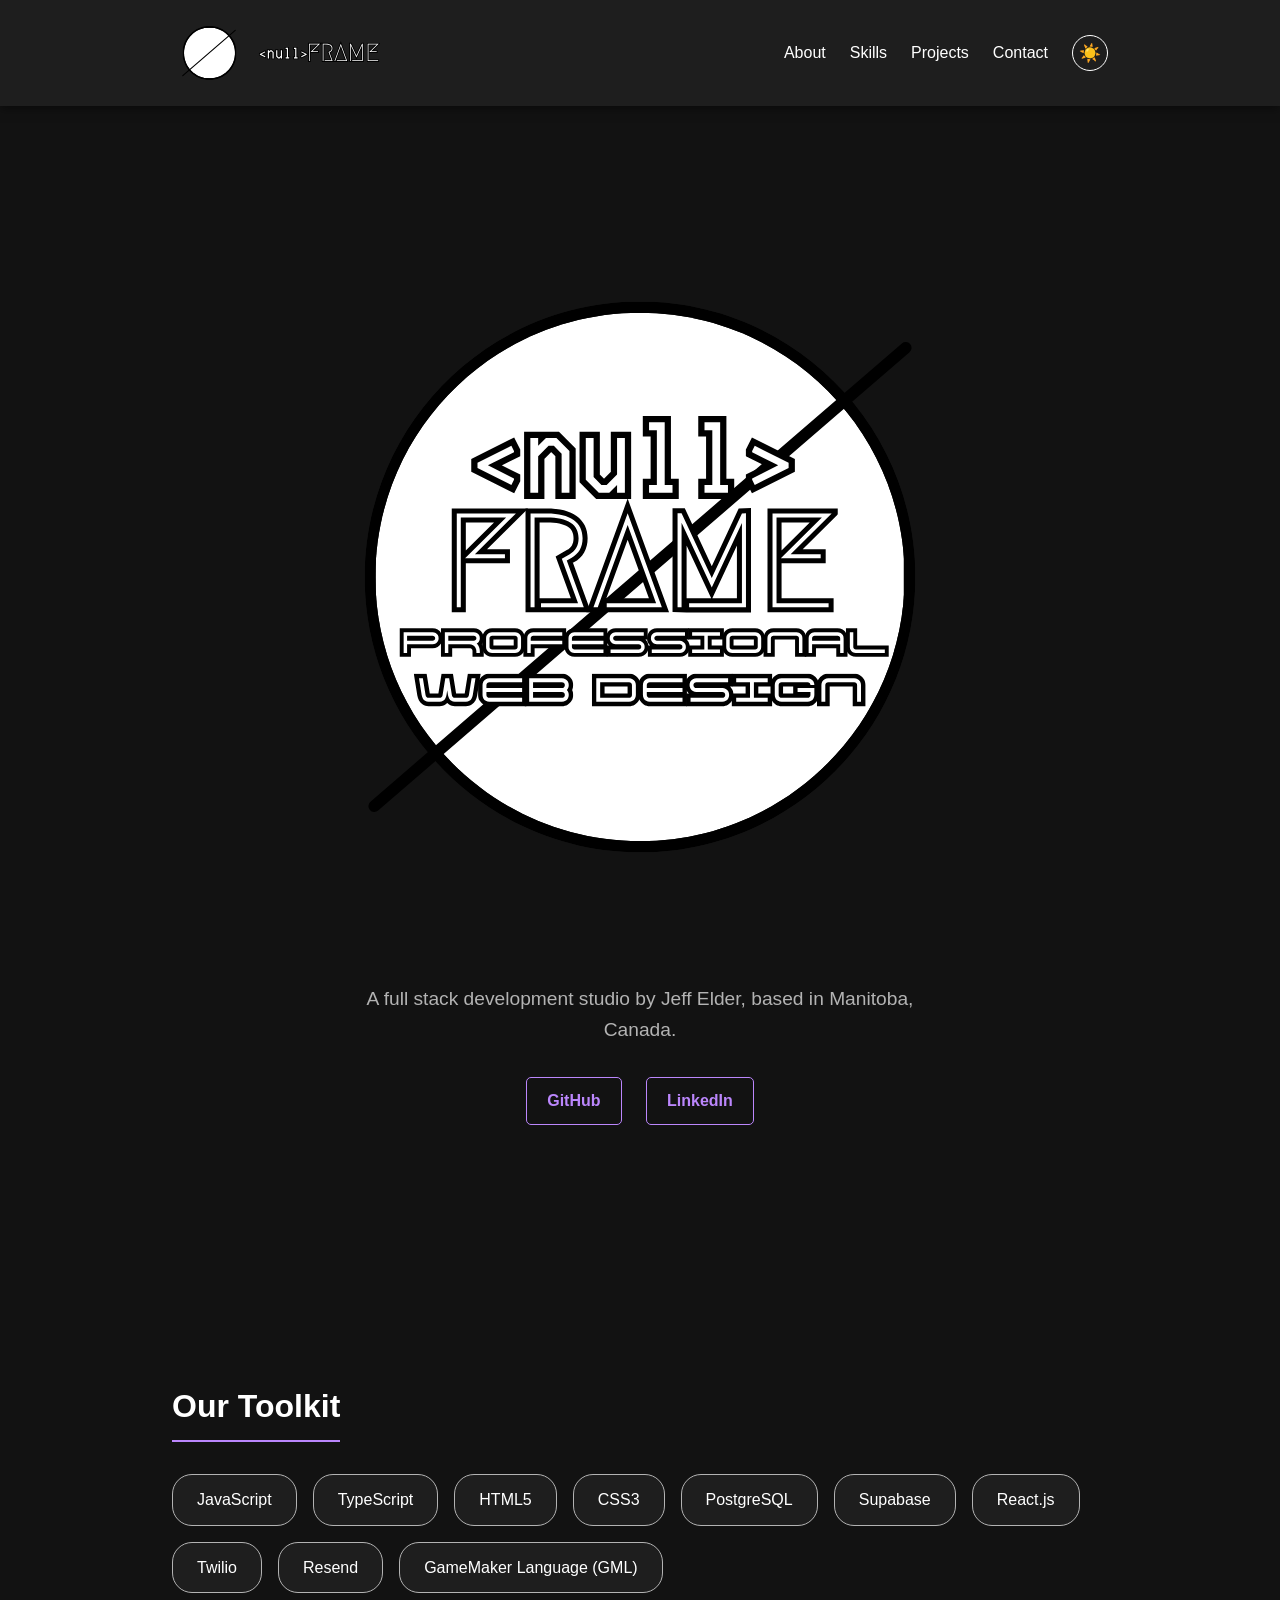
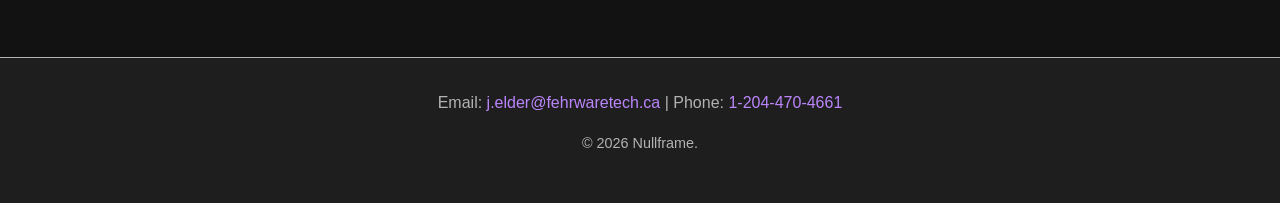
<file: index.html>
<!DOCTYPE html>
<html lang="en">
<head>
    <meta charset="UTF-8">
    <meta name="viewport" content="width=device-width, initial-scale=1.0">
    <title>Nullframe | Where ideas compile</title>
    <link rel="stylesheet" href="style.css">
</head>
<body>

    <nav id="navbar">
        <div class="nav-content">
            <a href="index.html" class="brand-link">
                <img src="assets/nullframenavbar.svg" alt="Nullframe Icon" class="brand-logo" onerror="this.style.display='none'">
                <img src="assets/nullframe.svg" alt="Nullframe" class="brand-text">
            </a>
            <div class="nav-links">
                <a href="about.html">About</a>
                <a href="index.html#skills">Skills</a>
                <a href="projects.html">Projects</a>
                <a href="contact.html">Contact</a>
                <button id="theme-toggle" class="theme-btn" title="Toggle Theme">☀️</button>
            </div>
        </div>
    </nav>

    <header id="hero">
        <div class="container">
            <div class="hero-logo-container">
                <img src="assets/nullframelogo.svg" alt="Nullframe Icon" class="hero-icon">
            </div>
            
            <p class="subtitle">A full stack development studio by Jeff Elder, based in Manitoba, Canada.</p>
            <div class="social-links">
                <a href="https://github.com/TheJ4nitorNG" target="_blank">GitHub</a>
                <a href="https://ca.linkedin.com/in/jeff-elder-a7a8a4373" target="_blank">LinkedIn</a>
            </div>
        </div>
    </header>

    <section id="skills" class="container">
        <h2>Our Toolkit</h2>
        <ul id="skills-list" class="skills-grid">
            </ul>
    </section>

    <footer>
        <div class="container footer-content">
            <p>Email: <a href="mailto:j.elder@fehrwaretech.ca">j.elder@fehrwaretech.ca</a> | Phone: <a href="tel:12044704661">1-204-470-4661</a></p>
            <p class="copyright">© 2026 Nullframe.</p>
        </div>
    </footer>

    <script src="script.js"></script>
</body>
</html>
</file>
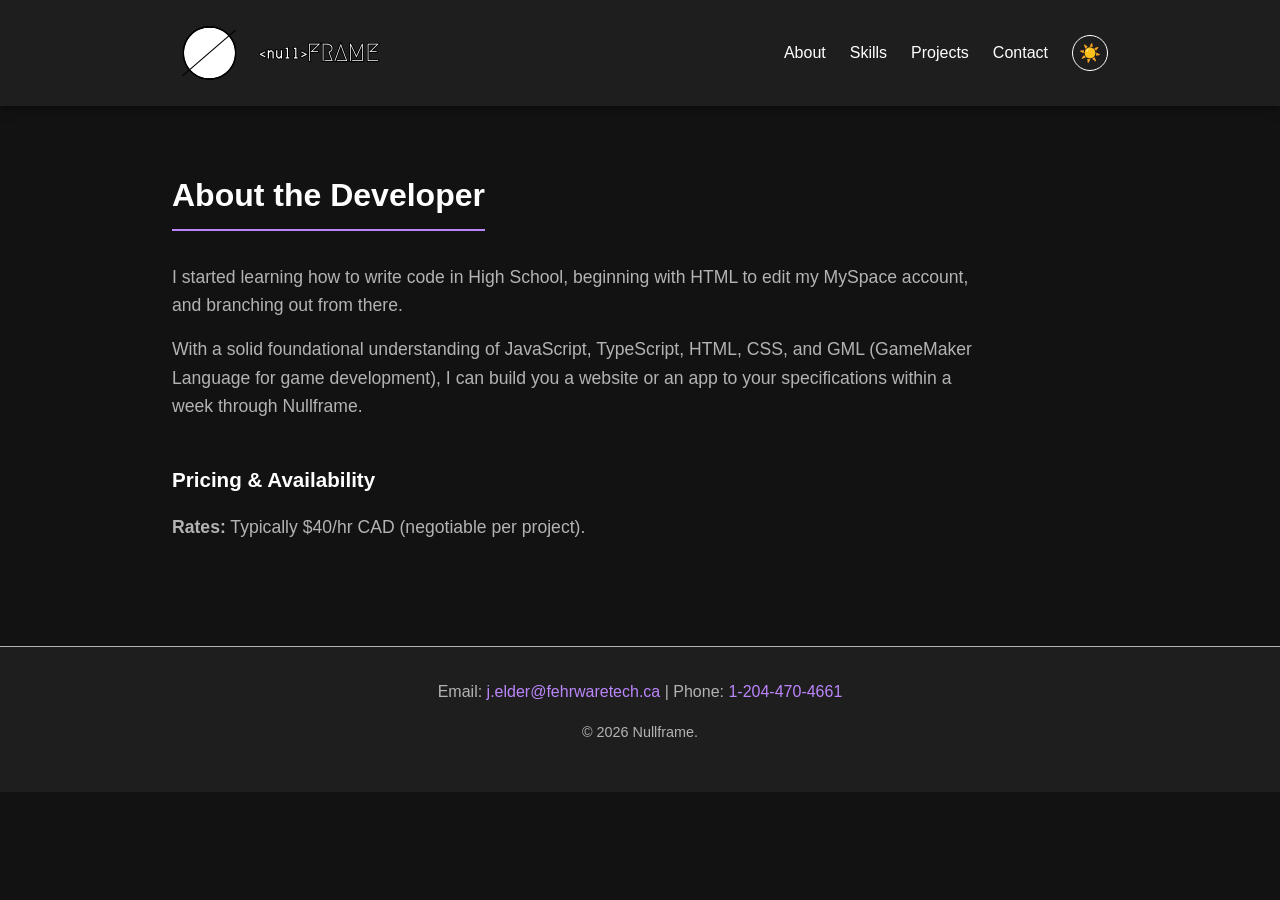
<file: about.html>
<!DOCTYPE html>
<html lang="en">
<head>
    <meta charset="UTF-8">
    <meta name="viewport" content="width=device-width, initial-scale=1.0">
    <title>About | Nullframe</title>
    <link rel="stylesheet" href="style.css">
</head>
<body>

    <nav id="navbar">
        <div class="nav-content">
            <a href="index.html" class="brand-link">
                <img src="assets/nullframenavbar.svg" alt="Nullframe Icon" class="brand-logo" onerror="this.style.display='none'">
                <img src="assets/nullframe.svg" alt="Nullframe" class="brand-text">
            </a>
            <div class="nav-links">
                <a href="about.html">About</a>
                <a href="index.html#skills">Skills</a>
                <a href="projects.html">Projects</a>
                <a href="contact.html">Contact</a>
                <button id="theme-toggle" class="theme-btn" title="Toggle Theme">☀️</button>
            </div>
        </div>
    </nav>

    <section id="about" class="container page-content">
        <h2>About the Developer</h2>
        <div class="about-content" style="font-size: 1.1rem; max-width: 800px;">
            <p>I started learning how to write code in High School, beginning with HTML to edit my MySpace account, and branching out from there.</p>
            <p>With a solid foundational understanding of JavaScript, TypeScript, HTML, CSS, and GML (GameMaker Language for game development), I can build you a website or an app to your specifications within a week through Nullframe.</p>
            <br>
            <h3>Pricing & Availability</h3>
            <p><strong>Rates:</strong> Typically $40/hr CAD (negotiable per project).</p>
        </div>
    </section>

    <footer>
        <div class="container footer-content">
            <p>Email: <a href="mailto:j.elder@fehrwaretech.ca">j.elder@fehrwaretech.ca</a> | Phone: <a href="tel:12044704661">1-204-470-4661</a></p>
            <p class="copyright">© 2026 Nullframe.</p>
        </div>
    </footer>

    <script src="script.js"></script>
</body>
</html>
</file>
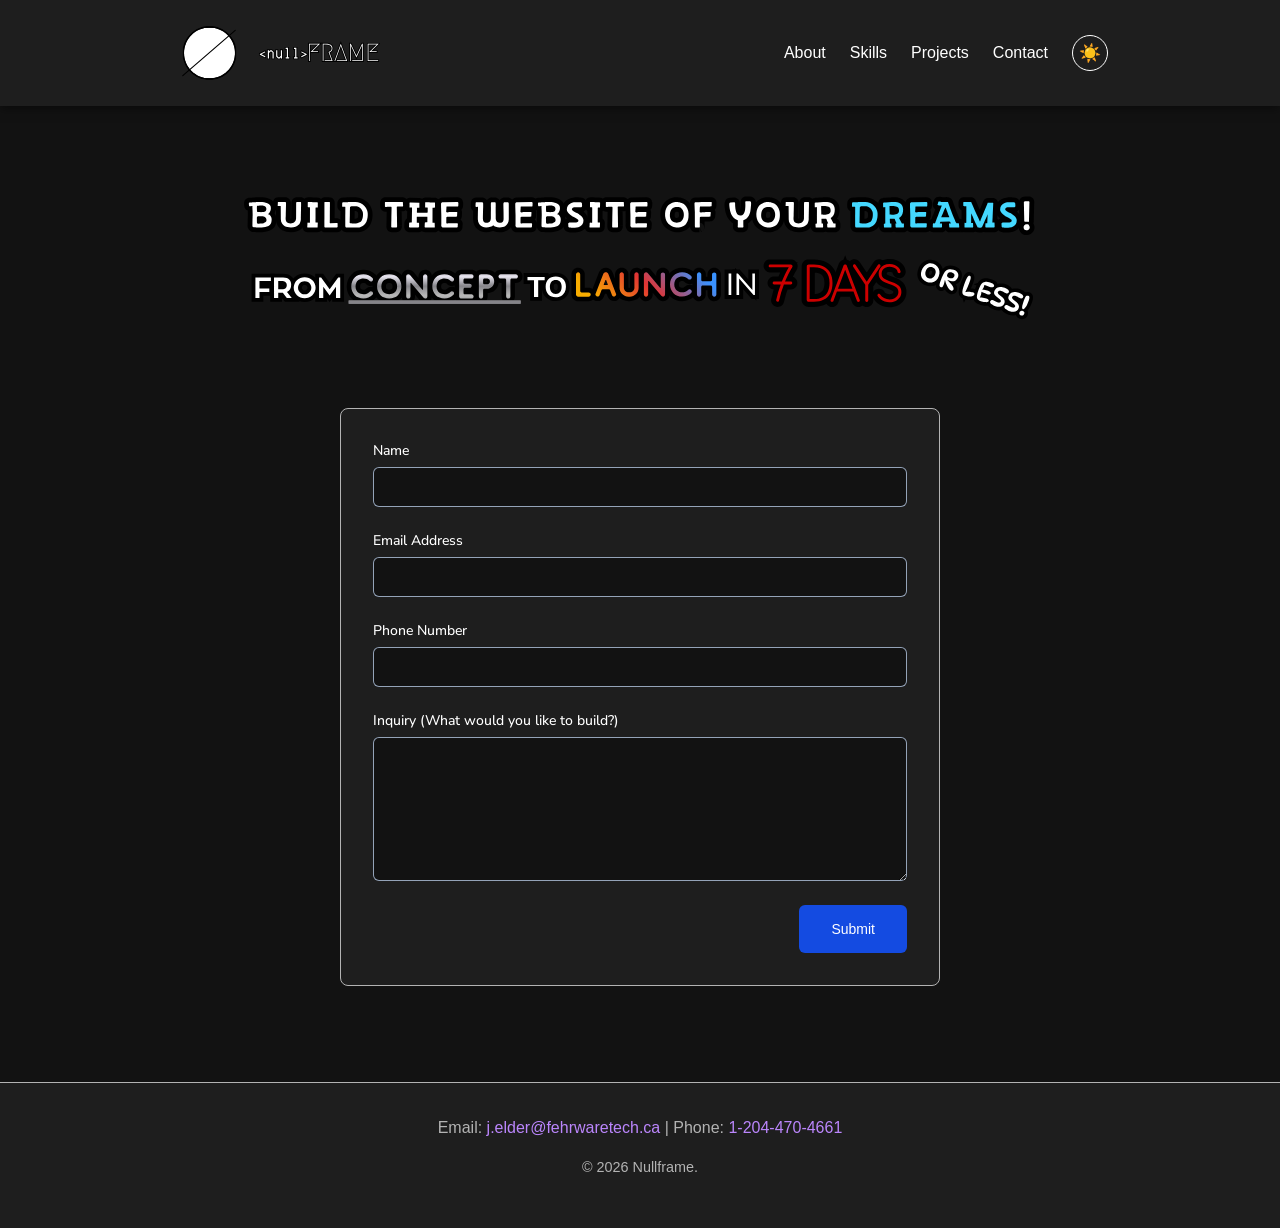
<file: contact.html>
<!DOCTYPE html>
<html lang="en">
<head>
    <meta charset="UTF-8">
    <meta name="viewport" content="width=device-width, initial-scale=1.0">
    <title>Contact | Nullframe</title>
    <link rel="stylesheet" href="style.css">
</head>
<body>

    <nav id="navbar">
        <div class="nav-content">
            <a href="index.html" class="brand-link">
                <img src="assets/nullframenavbar.svg" alt="Nullframe Icon" class="brand-logo" onerror="this.style.display='none'">
                <img src="assets/nullframe.svg" alt="Nullframe" class="brand-text">
            </a>
            <div class="nav-links">
                <a href="about.html">About</a>
                <a href="index.html#skills">Skills</a>
                <a href="projects.html">Projects</a>
                <a href="contact.html">Contact</a>
                <button id="theme-toggle" class="theme-btn" title="Toggle Theme">☀️</button>
            </div>
        </div>
    </nav>

    <section id="contact-page" class="container page-content">
        <div class="contact-header" style="text-align: center; margin-bottom: 3rem;">
            <img src="assets/nullframelogotext.svg" alt="Nullframe Studio" style="width: 100%; height: auto; max-width: 800px;">
        </div>
        
        <div class="form-container">
            <form action="https://formspree.io/f/mvzlnbbj" class="fs-form" method="POST">
                <input type="hidden" name="_next" value="https://thej4nitorng.github.io/JESimplePortfolio/thankyou.html">

                <div class="fs-field">
                    <label class="fs-label" for="name">Name</label>
                    <input class="fs-input" id="name" name="name" required />
                </div>
                <div class="fs-field">
                    <label class="fs-label" for="email">Email Address</label>
                    <input class="fs-input" type="email" id="email" name="email" required />
                </div>
                <div class="fs-field">
                    <label class="fs-label" for="number">Phone Number</label>
                    <input class="fs-input" type="tel" id="number" name="number" required />
                </div>
                <div class="fs-field">
                    <label class="fs-label" for="message">Inquiry (What would you like to build?) </label>
                    <textarea class="fs-textarea" id="message" name="message" rows="5" required></textarea>
                </div>
                <div class="fs-button-group">
                    <button class="fs-button" type="submit">Submit</button>
                </div>
            </form>
        </div>
    </section>

    <footer>
        <div class="container footer-content">
            <p>Email: <a href="mailto:j.elder@fehrwaretech.ca">j.elder@fehrwaretech.ca</a> | Phone: <a href="tel:12044704661">1-204-470-4661</a></p>
            <p class="copyright">© 2026 Nullframe.</p>
        </div>
    </footer>

    <script src="script.js"></script>
</body>
</html>
</file>
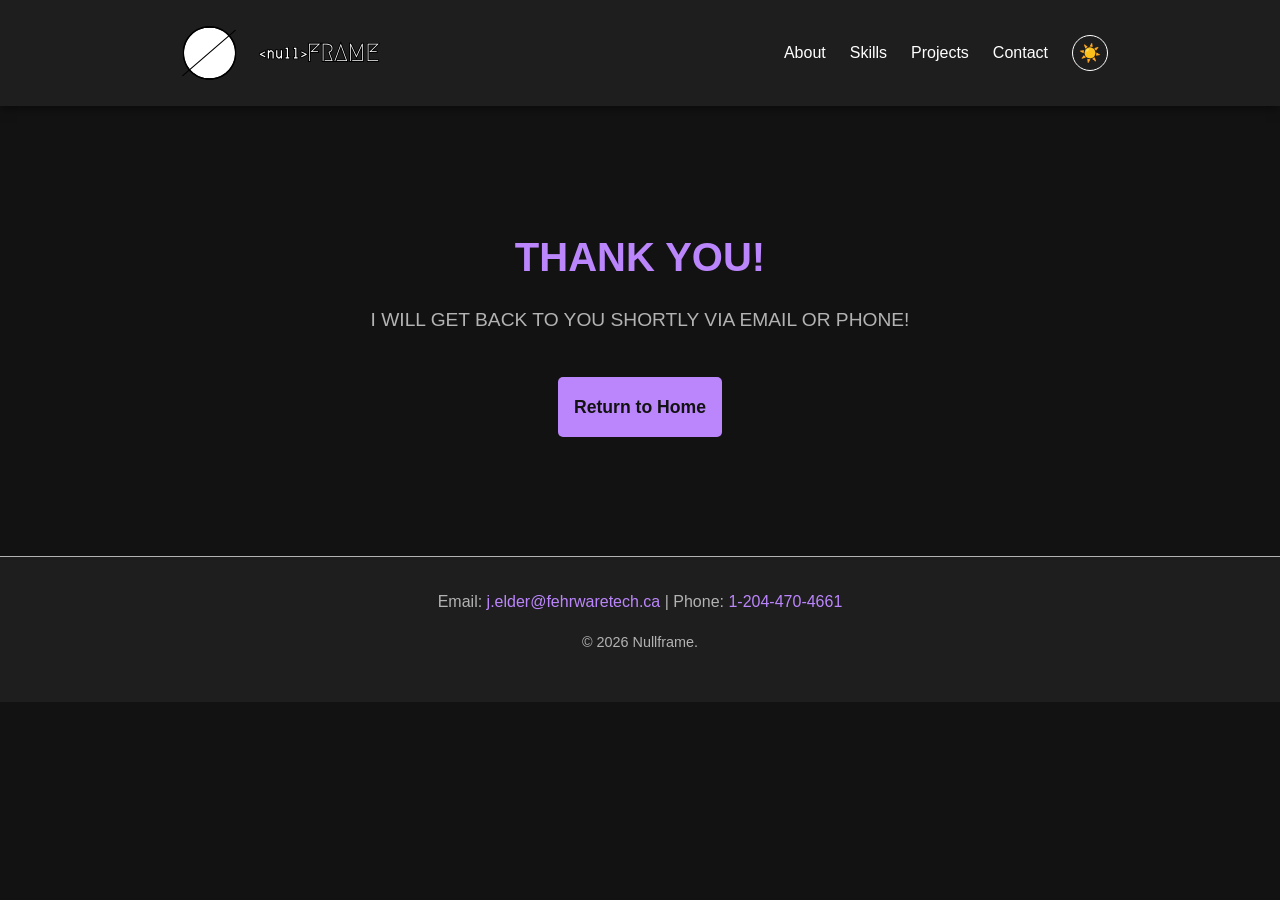
<file: thankyou.html>
<!DOCTYPE html>
<html lang="en">
<head>
    <meta charset="UTF-8">
    <meta name="viewport" content="width=device-width, initial-scale=1.0">
    <title>Thank You | Nullframe</title>
    <link rel="stylesheet" href="style.css">
</head>
<body>

    <nav id="navbar">
        <div class="nav-content">
            <a href="index.html" class="brand-link">
                <img src="assets/nullframenavbar.svg" alt="Nullframe Icon" class="brand-logo" onerror="this.style.display='none'">
                <img src="assets/nullframe.svg" alt="Nullframe" class="brand-text">
            </a>
            <div class="nav-links">
                <a href="about.html">About</a>
                <a href="index.html#skills">Skills</a>
                <a href="projects.html">Projects</a>
                <a href="contact.html">Contact</a>
                <button id="theme-toggle" class="theme-btn" title="Toggle Theme">☀️</button>
            </div>
        </div>
    </nav>

    <section id="thankyou-page" class="container page-content" style="display: flex; align-items: center; justify-content: center; text-align: center; min-height: 50vh;">
        <div>
            <h1 style="color: var(--primary-color); font-size: 2.5rem; margin-bottom: 1rem;">THANK YOU!</h1>
            <p style="font-size: 1.2rem; max-width: 600px; margin: 0 auto;">I WILL GET BACK TO YOU SHORTLY VIA EMAIL OR PHONE!</p>
            <br>
            <a href="index.html" class="btn submit-btn" style="text-decoration: none; display: inline-block;">Return to Home</a>
        </div>
    </section>

    <footer>
        <div class="container footer-content">
            <p>Email: <a href="mailto:j.elder@fehrwaretech.ca">j.elder@fehrwaretech.ca</a> | Phone: <a href="tel:12044704661">1-204-470-4661</a></p>
            <p class="copyright">© 2026 Nullframe.</p>
        </div>
    </footer>

    <script src="script.js"></script>
</body>
</html>
</file>
<file: style.css>
@import url("https://fonts.googleapis.com/css2?family=Nunito+Sans:ital,opsz,wght@0,6..12,200..1000;1,6..12,200..1000&family=Open+Sans:ital,wght@0,300..800;1,300..800&display=swap");

:root {
    /* Theme variables */
    --bg-color: #121212;
    --surface-color: #1e1e1e;
    --primary-color: #bb86fc;
    --text-primary: #ffffff;
    --text-secondary: #b3b3b3;
    --font-family: 'Segoe UI', Tahoma, Geneva, Verdana, sans-serif;
    
    /* Variables for form states */
    --success-color: #4caf50;
    --error-color: #cf6679;

    /* Formspree Template Variables */
    --color-background: #cbd5e1;
    --color-background-alt: #8ec6ff;
    --color-border-active: #173db6;
    --color-border-default: #94a3b8;
    --color-highlight: #8ec6ff;
    --color-primary: #144be1;
    --color-primary-active: #19388f;
    --color-text-default: #0f172a;
    --color-text-muted: #475569;
    --font-family-body: "Open Sans", sans-serif;
    --font-family-display: "Nunito Sans", sans-serif;
}

/* --- LIGHT MODE VARIABLES --- */
body.light-mode {
    --bg-color: #f5f5f5;
    --surface-color: #ffffff;
    --primary-color: #6200ee;
    --text-primary: #121212;
    --text-secondary: #555555;
    
    --success-color: #388e3c;
    --error-color: #b00020;
}

*,::before,::after {
    box-sizing: border-box;
    border: 0;
    margin: 0;
    padding: 0;
}

body {
    -webkit-font-smoothing: antialiased;
    font-family: var(--font-family);
    font-optical-sizing: auto;
    font-style: normal;
    background-color: var(--bg-color);
    color: var(--text-primary);
    line-height: 1.6;
    transition: background-color 0.3s ease, color 0.3s ease;
}

button, input, optgroup, select, textarea {
    font-family: inherit;
    font-size: 100%;
    color: inherit;
    margin: 0;
    padding: 0;
}

.container {
    max-width: 1000px;
    margin: 0 auto;
    padding: 4rem 2rem;
}

.page-content {
    min-height: 60vh;
}

h1, h2, h3 {
    margin-bottom: 1rem;
    color: var(--text-primary);
}

h2 {
    font-size: 2rem;
    border-bottom: 2px solid var(--primary-color);
    display: inline-block;
    padding-bottom: 0.5rem;
    margin-bottom: 2rem;
}

p {
    color: var(--text-secondary);
    margin-bottom: 1rem;
}

a {
    color: var(--primary-color);
    text-decoration: none;
    transition: opacity 0.3s ease;
}

a:hover {
    opacity: 0.8;
}

/* Navbar & Brand */
#navbar {
    background-color: var(--surface-color);
    position: sticky;
    top: 0;
    z-index: 100;
    padding: 1rem 0;
    box-shadow: 0 2px 10px rgba(0,0,0,0.5);
    transition: background-color 0.3s ease;
}

.nav-content {
    max-width: 1000px;
    margin: 0 auto;
    display: flex;
    justify-content: space-between;
    align-items: center;
    padding: 0 2rem;
}

.brand-link {
    color: inherit;
    text-decoration: none;
    display: flex;
    align-items: center;
    gap: 12px;
}

.brand-text {
    height: 28px;
    width: auto;
    margin-bottom: 0;
}

.brand-logo {
    height: 74px;
    width: 74px;
    border-radius: 4.5px;
    object-fit: contain;
}

.nav-links {
    display: flex;
    align-items: center;
}

.nav-links a {
    color: var(--text-primary);
    margin-left: 1.5rem;
    font-weight: 500;
}

.nav-links a:hover {
    color: var(--primary-color);
}

/* Theme Button Styles */
.theme-btn {
    background: none;
    border: 1px solid var(--text-primary);
    color: var(--text-primary);
    width: 36px;
    height: 36px;
    margin-left: 1.5rem;
    border-radius: 50%;
    cursor: pointer;
    font-size: 1.1rem;
    display: flex;
    justify-content: center;
    align-items: center;
    transition: all 0.3s ease;
}

.theme-btn:hover {
    background-color: var(--text-primary);
    color: var(--bg-color);
}

/* Hero Section */
#hero {
    text-align: center;
    padding: 2rem 2rem 8rem 2rem;
}

/* Split Logo Container */
.hero-logo-container {
    display: flex;
    flex-direction: column; 
    justify-content: center;
    align-items: center;
    gap: 1.5rem; 
    max-width: 100%;
    margin: 0 auto 2rem auto;
}

.hero-icon {
    height: auto;
    /* LARGER ICON ON DESKTOP */
    max-height: 750px;
    width: auto;
    object-fit: contain;
}

.hero-text {
    width: 100%;
    max-width: 700px;
    height: auto;
    object-fit: contain;
}

/* Make it responsive for mobile phones */
@media (max-width: 768px) {
    .hero-logo-container {
        gap: 1rem;
    }
    .hero-icon {
        /* LARGER ICON ON MOBILE (was 120px) */
        max-height: 180px;
    }
    .hero-text {
        max-width: 100%;
    }
}

.subtitle {
    font-size: 1.2rem;
    max-width: 600px;
    margin: 0 auto 2rem auto;
}

.social-links a {
    display: inline-block;
    margin: 0 10px;
    padding: 10px 20px;
    border: 1px solid var(--primary-color);
    border-radius: 5px;
    font-weight: bold;
}

.social-links a:hover {
    background-color: var(--primary-color);
    color: var(--bg-color);
}

/* Skills Grid */
.skills-grid {
    display: flex;
    flex-wrap: wrap;
    gap: 1rem;
    list-style: none;
}

.skill-item {
    background-color: var(--surface-color);
    padding: 0.75rem 1.5rem;
    border-radius: 20px;
    font-weight: 500;
    border: 1px solid var(--text-secondary);
    transition: background-color 0.3s ease;
}

/* Projects Grid */
.projects-grid {
    display: grid;
    grid-template-columns: repeat(auto-fit, minmax(300px, 1fr));
    gap: 2rem;
}

.project-card {
    background-color: var(--surface-color);
    padding: 1.5rem;
    border-radius: 8px;
    border: 1px solid var(--text-secondary);
    transition: transform 0.3s ease, border-color 0.3s ease, background-color 0.3s ease;
    display: flex;
    flex-direction: column;
}

.project-card:hover {
    transform: translateY(-5px);
    border-color: var(--primary-color);
}

.project-img {
    width: 100%;
    height: 180px;
    object-fit: cover;
    border-radius: 6px;
    margin-bottom: 1rem;
    border: 1px solid rgba(255, 255, 255, 0.1);
}

.tags-container {
    margin-bottom: 1.5rem;
    margin-top: auto;
}

.tag {
    display: inline-block;
    font-size: 0.8rem;
    background-color: rgba(187, 134, 252, 0.1);
    color: var(--primary-color);
    padding: 0.2rem 0.6rem;
    border-radius: 4px;
    margin-right: 0.5rem;
    margin-bottom: 0.5rem;
}

.btn {
    display: inline-block;
    font-weight: bold;
    margin-top: 1rem;
}

/* Shared Footer Styles */
footer {
    background-color: var(--surface-color);
    text-align: center;
    border-top: 1px solid var(--text-secondary);
    transition: background-color 0.3s ease;
}

.footer-content {
    padding: 2rem;
}

.copyright {
    font-size: 0.9rem;
    margin-top: 1rem;
}

/* --- FORMSPREE TEMPLATE CSS --- */
.form-container {
    max-width: 600px;
    margin: 2rem auto;
    background-color: var(--surface-color);
    padding: 2rem;
    border-radius: 8px;
    border: 1px solid var(--text-secondary);
}

.fs-form {
    display: grid;
    row-gap: 1.5rem;
}

.fs-field {
    display: flex;
    flex-direction: column;
    row-gap: 0.375rem;
    text-align: left;
}

.fs-label {
    color: var(--text-primary);
    display: block;
    font-family: var(--font-family-display);
    font-size: 0.875rem;
    font-weight: 500;
    line-height: 1.25rem;
}

.fs-button-group {
    display: flex;
    flex-direction: row-reverse;
    column-gap: 1.5rem;
}

.fs-button {
    background-color: var(--color-primary);
    border-radius: 0.375rem;
    color: white;
    cursor: pointer;
    font-size: 0.875rem;
    font-weight: 500;
    line-height: 1rem;
    padding: 1rem 2rem;
    transition-duration: 200ms;
    transition-property: background-color;
    transition-timing-function: cubic-bezier(0.4, 0, 0.2, 1);
}

.fs-button:hover {
    background-color: var(--color-primary-active);
}

.fs-button:focus-visible {
    background-color: var(--color-primary-active);
    outline: 3px solid var(--color-highlight);
}

.fs-input, .fs-select, .fs-textarea {
    appearance: none;
    border-radius: 0.375rem;
    border-width: 0;
    box-shadow: var(--color-border-default) 0 0 0 1px inset;
    background-color: var(--bg-color);
    color: var(--text-primary);
    font-size: 1rem;
    outline: none;
    padding: 0.75rem;
}

.fs-input, .fs-select {
    height: 2.5rem;
    line-height: 1.5rem;
}

.fs-textarea {
    line-height: 1.5rem;
    resize: vertical;
}

.fs-input:focus-visible, .fs-select:focus-visible, .fs-textarea:focus-visible {
    box-shadow: var(--color-border-active) 0 0 0 1.5px inset;
    outline: 3px solid var(--color-highlight);
    outline-offset: 0;
}

.fs-input::placeholder, .fs-textarea::placeholder {
    color: var(--text-secondary);
}

.submit-btn {
    background-color: var(--primary-color);
    color: var(--bg-color);
    border: none;
    padding: 1rem;
    border-radius: 5px;
    cursor: pointer;
    font-size: 1.1rem;
    transition: opacity 0.3s ease;
}

.submit-btn:hover {
    opacity: 0.8;
}
</file>
